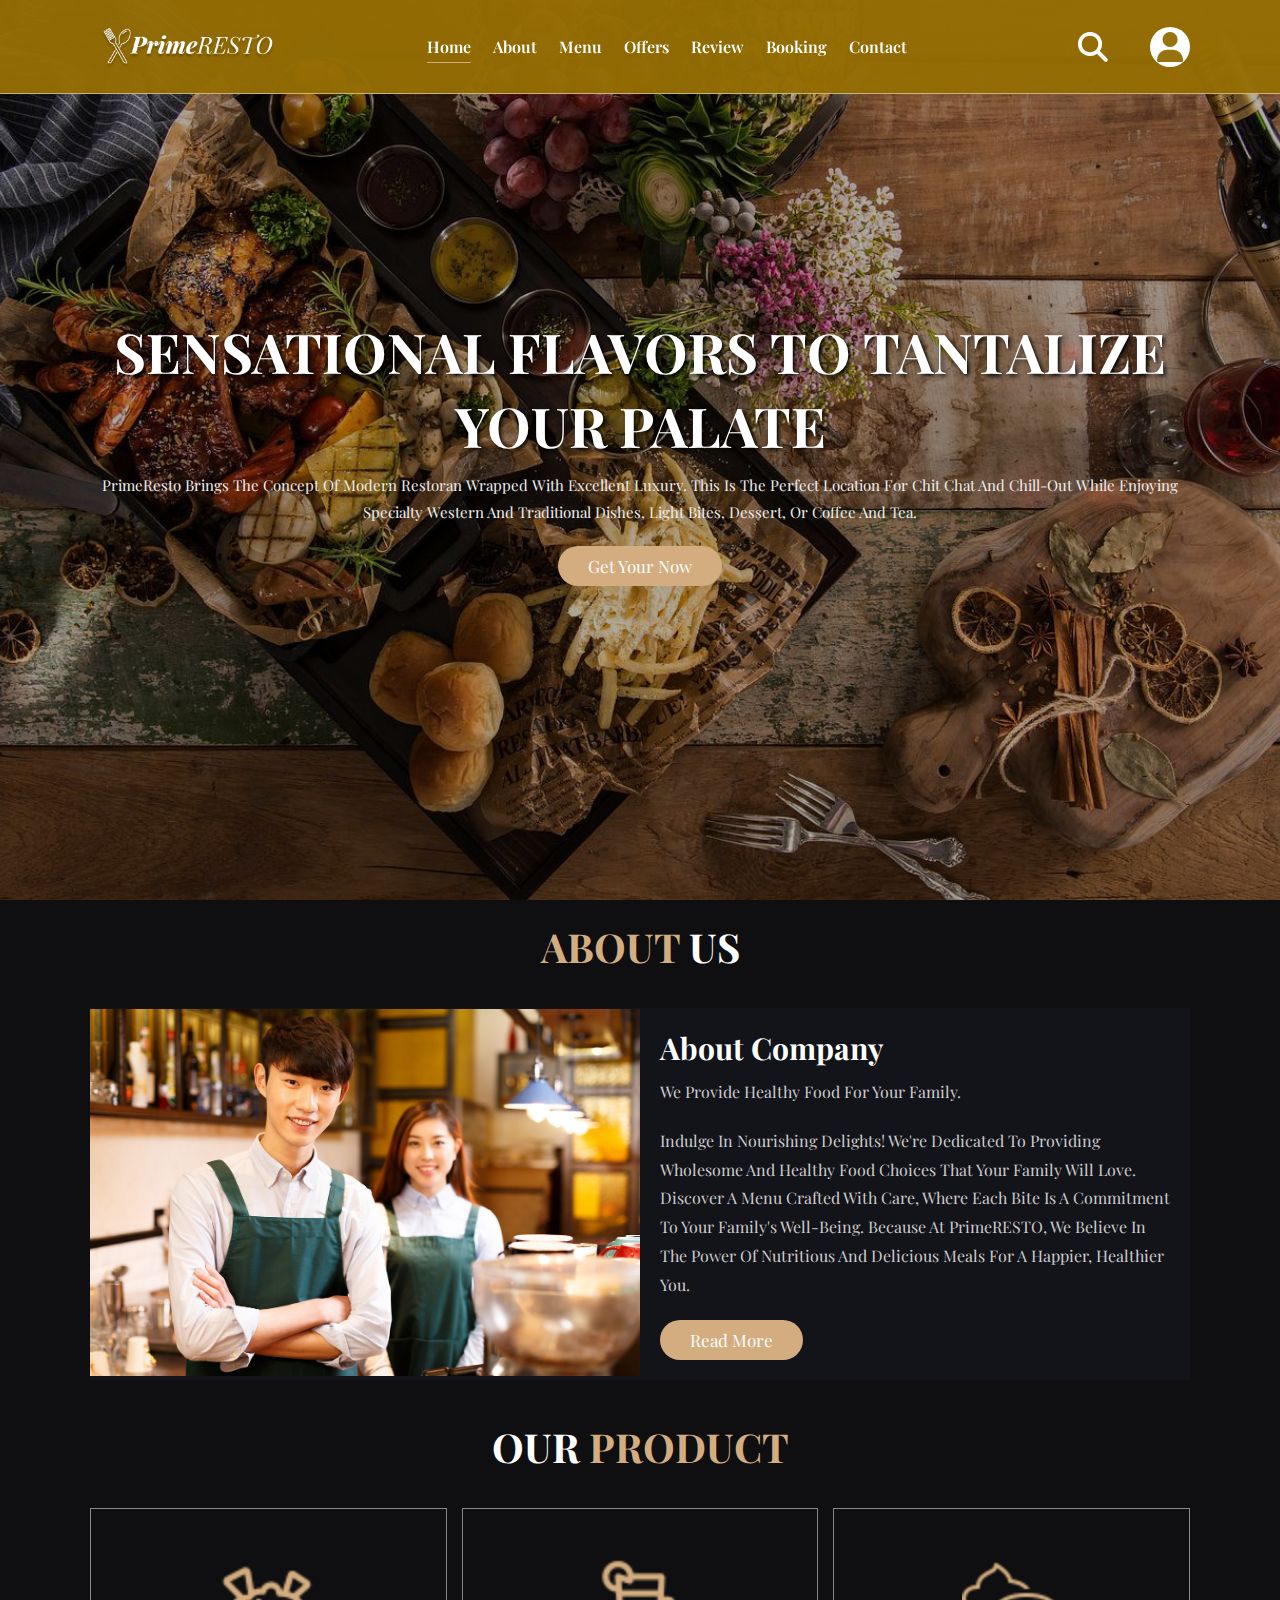
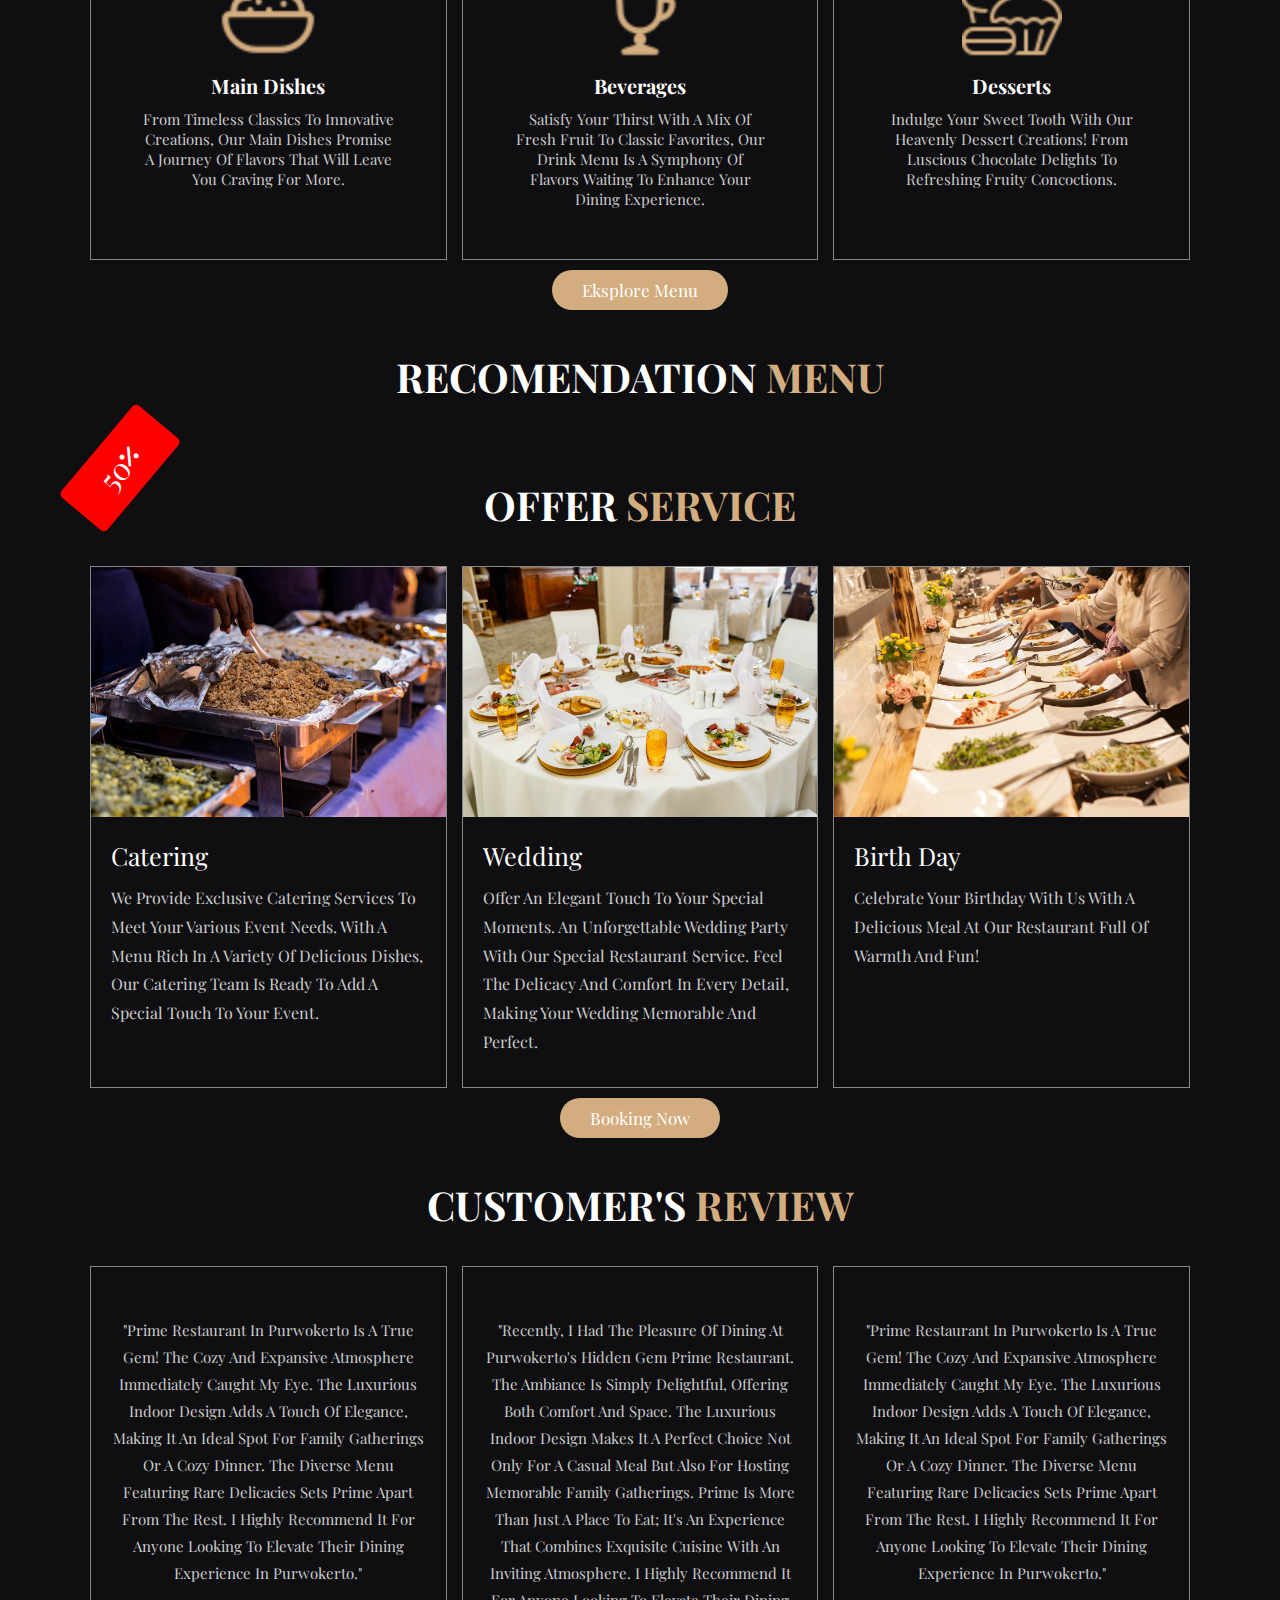
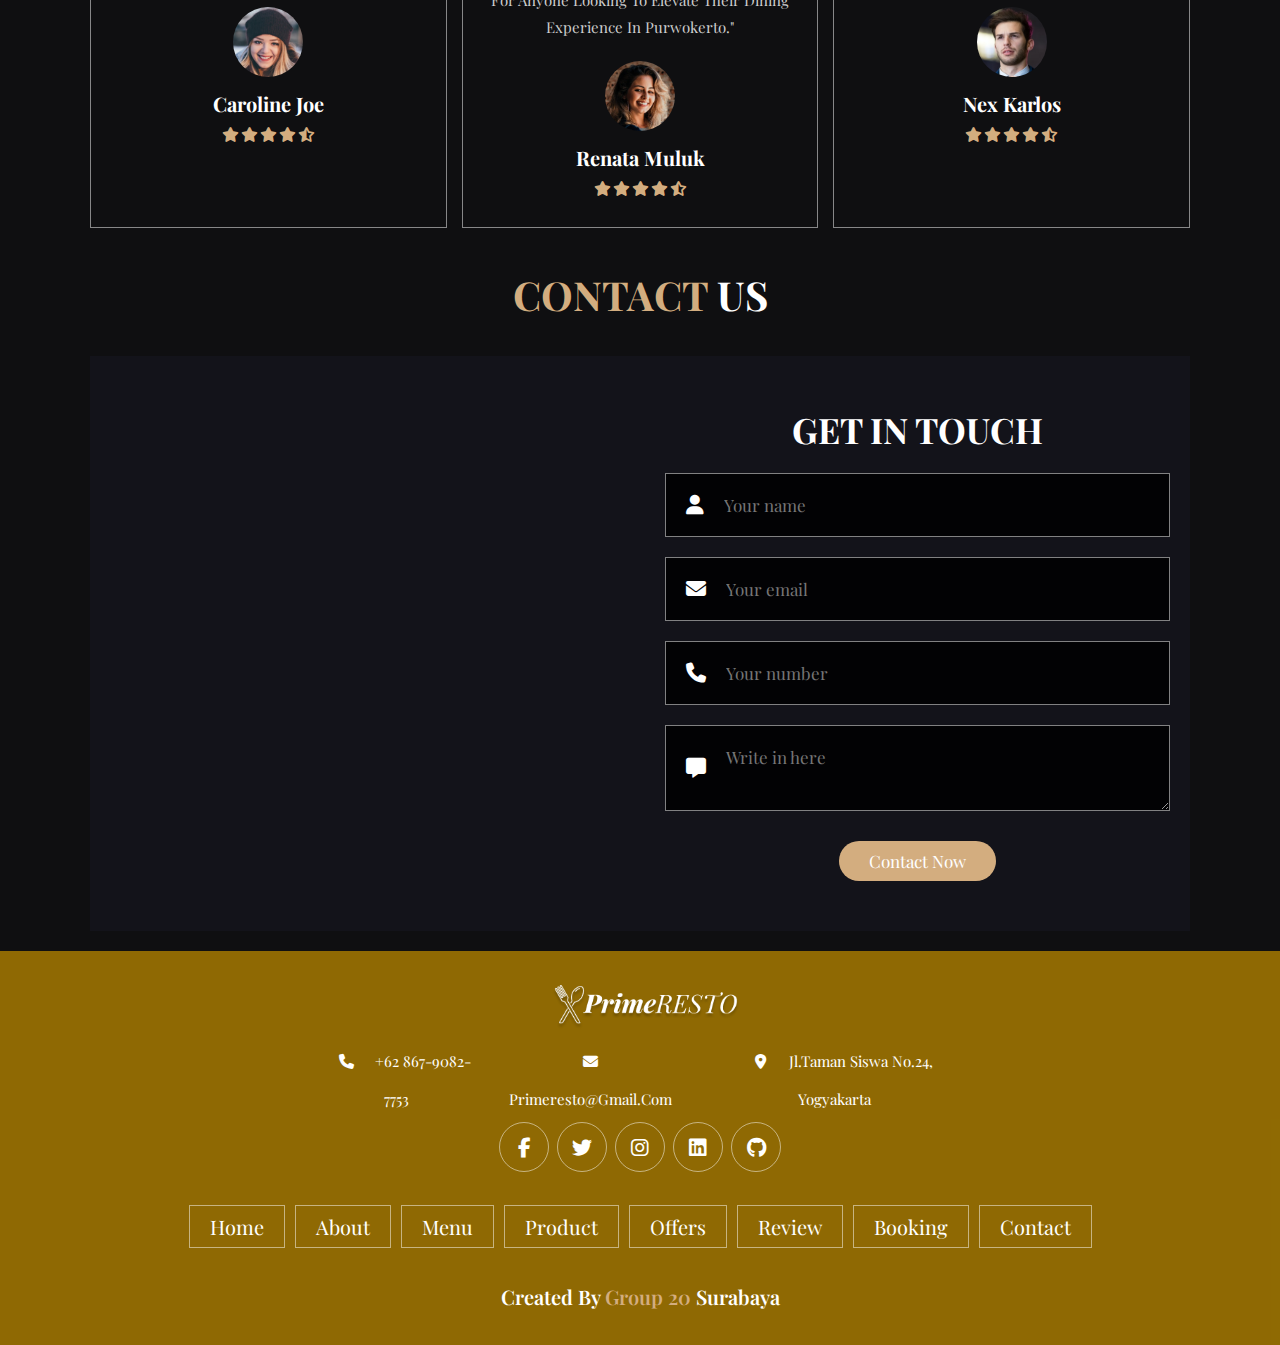
<file: index.html>
<!DOCTYPE html>
<html lang="en">
  <head>
    <meta charset="UTF-8" />
    <meta name="viewport" content="width=device-width, initial-scale=1.0" />
    <title>Capstone Project | group20</title>
    <!-- font awesome cdn link -->
    <link rel="stylesheet" href="https://cdnjs.cloudflare.com/ajax/libs/font-awesome/6.4.2/css/all.min.css" />
    <!-- Style CSS -->
    <link rel="stylesheet" href="CSS/index.css" />
  </head>
  <body>
    <!-- Header start -->
    <header class="header">
      <a href="#" class="logo">
        <img src="assets/group-logo.png" alt="logoBrand" />
      </a>

      <nav class="navbar" id="navbar">
        <div class="login-content">
          <a href="#login" class="fas fa-user" id="login"></a>
          <div class="userid">user01</div>
        </div>

        <a href="#home" class="nav-link active">Home</a>
        <a href="about.html" class="nav-link">About</a>
        <a href="menu.html" class="nav-link">Menu</a>
        <a href="#offers" class="nav-link">Offers</a>
        <a href="#review" class="nav-link">Review</a>
        <a href="menu.html#booking" class="nav-link">Booking</a>
        <a href="#contact" class="nav-link">Contact</a>
      </nav>

      <div class="icons">
        <div class="fas fa-search" id="search-btn"></div>
        <div class="fas fa-user" id="user-btn"></div>
        <div class="fas fa-bars" id="menu-btn"></div>
      </div>

      <div class="search-form">
        <input type="search" id="search-box" placeholder="search here..." />
        <label for="search-box" class="fas fa-search"></label>
      </div>
    </header>
    <!-- header end -->

    <!-- home start -->
    <section class="home" id="home">
      <div class="overlay"></div>
      <div class="content">
        <h3>Sensational Flavors to Tantalize Your Palate</h3>
        <p>
          PrimeResto brings the concept of modern restoran wrapped with excellent luxury. This is the perfect location for chit chat and chill-out while enjoying specialty Western and traditional dishes, light bites, dessert, or coffee and
          tea.
        </p>
        <a href="menu.html#booking" class="btn">get your now</a>
      </div>
    </section>
    <!-- home end -->

    <!-- About start -->
    <section class="about" id="about">
      <h1 class="heading"><span>about</span> us</h1>
      <div class="row">
        <div class="image">
          <img src="assets/profile-company.jpg" alt="gambarAbout" />
        </div>

        <div class="content">
          <h3>About Company</h3>
          <p>We provide healthy food for your family.</p>
          <p>
            Indulge in Nourishing Delights! We're dedicated to providing wholesome and healthy food choices that your family will love. Discover a menu crafted with care, where each bite is a commitment to your family's well-being. Because
            at PrimeRESTO, we believe in the power of nutritious and delicious meals for a happier, healthier you.
          </p>
          <a href="about.html" class="btn">read more</a>
        </div>
      </div>
    </section>
    <!-- about end -->

    <!-- Product start -->
    <section class="menu" id="menu">
      <h1 class="heading">our <span>product</span></h1>

      <div class="box-container">
        <div class="box">
          <img src="assets/icons-maindishes.png" alt="gambarDishes" />
          <h3>Main Dishes</h3>
          <p>From timeless classics to innovative creations, our main dishes promise a journey of flavors that will leave you craving for more.</p>
        </div>

        <div class="box">
          <img src="assets/icons-drinks.png" alt="gambarDishes" />
          <h3>Beverages</h3>
          <p>Satisfy your thirst with a mix of fresh fruit to classic favorites, our drink menu is a symphony of flavors waiting to enhance your dining experience.</p>
        </div>

        <div class="box">
          <img src="assets/icons-dessert2.png" alt="gambarDishes" />
          <h3>Desserts</h3>
          <p>Indulge your sweet tooth with our heavenly dessert creations! From luscious chocolate delights to refreshing fruity concoctions.</p>
        </div>
      </div>
      <div class="eksplore-menus">
        <a href="menu.html" class="btn">Eksplore menu</a>
      </div>
    </section>
    <!-- product end -->

    <!-- menu start -->
    <section class="product" id="product">
      <h1 class="heading">recomendation <span>menu</span></h1>
      <div class="discount-container"><span>50</span><i class="fa-solid fa-percent fa-xl"></i></div>
      <div class="box-container" id="menu-container"></div>
    </section>
    <!-- menu end -->

    <!-- Offer start -->
    <section class="offers" id="offers">
      <h1 class="heading">offer <span>service</span></h1>

      <div class="box-container">
        <div class="box">
          <div class="image">
            <img src="assets/catering.jpg" alt="gambarCatering" />
          </div>
          <div class="content">
            <a href="#" class="title">Catering</a>
            <p>We provide exclusive catering services to meet your various event needs. With a menu rich in a variety of delicious dishes, our catering team is ready to add a special touch to your event.</p>
          </div>
        </div>

        <div class="box">
          <div class="image">
            <img src="assets/wedding.jpg" alt="gambarWedding" />
          </div>
          <div class="content">
            <a href="#" class="title">Wedding</a>
            <p>Offer an elegant touch to your special moments. An unforgettable wedding party with our special restaurant service. Feel the delicacy and comfort in every detail, making your wedding memorable and perfect.</p>
          </div>
        </div>

        <div class="box">
          <div class="image">
            <img src="assets/event.jpg" alt="gambarEvent" />
          </div>
          <div class="content">
            <a href="#" class="title">Birth Day</a>
            <p>Celebrate your birthday with us with a delicious meal at our restaurant full of warmth and fun!</p>
          </div>
        </div>
      </div>
      <div class="goto-contactus">
        <a href="menu.html#booking" class="btn">Booking now</a>
      </div>
    </section>
    <!-- offer end -->

    <!-- Review start -->
    <section class="review" id="review">
      <h1 class="heading">customer's <span>review</span></h1>

      <div class="box-container">
        <div class="box">
          <p>
            "Prime Restaurant in Purwokerto is a true gem! The cozy and expansive atmosphere immediately caught my eye. The luxurious indoor design adds a touch of elegance, making it an ideal spot for family gatherings or a cozy dinner.
            The diverse menu featuring rare delicacies sets Prime apart from the rest. I highly recommend it for anyone looking to elevate their dining experience in Purwokerto."
          </p>
          <img src="assets/review_1.png" class="user" alt="gambarUser1" />
          <h3>Caroline Joe</h3>
          <div class="stars">
            <i class="fas fa-star"></i>
            <i class="fas fa-star"></i>
            <i class="fas fa-star"></i>
            <i class="fas fa-star"></i>
            <i class="fas fa-star-half-alt"></i>
          </div>
        </div>

        <div class="box">
          <p>
            "Recently, I had the pleasure of dining at Purwokerto's hidden gem Prime Restaurant. The ambiance is simply delightful, offering both comfort and space. The luxurious indoor design makes it a perfect choice not only for a casual
            meal but also for hosting memorable family gatherings. Prime is more than just a place to eat; it's an experience that combines exquisite cuisine with an inviting atmosphere. I highly recommend it for anyone looking to elevate
            their dining experience in Purwokerto."
          </p>
          <img src="assets/review_3.png" class="user" alt="gambarUser1" />
          <h3>Renata Muluk</h3>
          <div class="stars">
            <i class="fas fa-star"></i>
            <i class="fas fa-star"></i>
            <i class="fas fa-star"></i>
            <i class="fas fa-star"></i>
            <i class="fas fa-star-half-alt"></i>
          </div>
        </div>

        <div class="box">
          <p>
            "Prime Restaurant in Purwokerto is a true gem! The cozy and expansive atmosphere immediately caught my eye. The luxurious indoor design adds a touch of elegance, making it an ideal spot for family gatherings or a cozy dinner.
            The diverse menu featuring rare delicacies sets Prime apart from the rest. I highly recommend it for anyone looking to elevate their dining experience in Purwokerto."
          </p>
          <img src="assets/review_4.png" class="user" alt="gambarUser1" />
          <h3>Nex Karlos</h3>
          <div class="stars">
            <i class="fas fa-star"></i>
            <i class="fas fa-star"></i>
            <i class="fas fa-star"></i>
            <i class="fas fa-star"></i>
            <i class="fas fa-star-half-alt"></i>
          </div>
        </div>
      </div>
    </section>
    <!-- review end -->

    <!-- Contact start -->
    <section class="contact" id="contact">
      <h1 class="heading"><span>contact</span> us</h1>

      <div class="row">
        <iframe
          class="map"
          src="https://www.google.com/maps/embed?pb=!1m18!1m12!1m3!1d63245.97055414075!2d110.37484495!3d-7.803250449999999!2m3!1f0!2f0!3f0!3m2!1i1024!2i768!4f13.1!3m3!1m2!1s0x2e7a5787bd5b6bc5%3A0x21723fd4d3684f71!2sYogyakarta%2C%20Kota%20Yogyakarta%2C%20Daerah%20Istimewa%20Yogyakarta!5e0!3m2!1sid!2sid!4v1700388968698!5m2!1sid!2sid"
          allowfullscreen=""
          loading="lazy"
          referrerpolicy="no-referrer-when-downgrade"
        ></iframe>

        <form id="form-feedback">
          <h3>get in touch</h3>
          <div class="inputBox">
            <span class="fas fa-user"></span>
            <input type="text" placeholder="Your name" id="contact-users" required />
          </div>
          <div class="inputBox">
            <span class="fas fa-envelope"></span>
            <input type="email" placeholder="Your email" id="contact-email" required />
          </div>
          <div class="inputBox">
            <span class="fas fa-phone"></span>
            <input type="text" placeholder="Your number" id="contact-phone" required />
          </div>
          <div class="inputBox">
            <span class="fas fa-message"></span>
            <textarea name="message" id="contact-message" placeholder="Write in here"></textarea>
          </div>
          <button class="btn" onclick="createCustomers()">Contact Now</button>
        </form>
      </div>
    </section>
    <!-- contact end -->

    <!-- footer start -->
    <section class="footer">
      <a href="#" class="logo">
        <img src="assets/group-logo.png" alt="logoBrand" />
      </a>

      <div class="conten-addres">
        <div class="contact-address">
          <a href="#" class="fas fa-phone"></a>
          <span>+62 867-9082-7753</span>
        </div>
        <div class="contact-address">
          <a href="#" class="fas fa-envelope"></a>
          <span>primeresto@gmail.com</span>
        </div>
        <div class="contact-address">
          <a href="#" class="fas fa-location-dot"></a>
          <span>Jl.Taman Siswa No.24, Yogyakarta</span>
        </div>
      </div>

      <div class="share">
        <a href="#" class="fab fa-facebook-f"></a>
        <a href="#" class="fab fa-twitter"></a>
        <a href="#" class="fab fa-instagram"></a>
        <a href="#" class="fab fa-linkedin"></a>
        <a href="#" class="fab fa-github"></a>
      </div>

      <div class="links">
        <a href="#home">Home</a>
        <a href="about.html">About</a>
        <a href="menu.html">Menu</a>
        <a href="#product">Product</a>
        <a href="#offers">Offers</a>
        <a href="#review">Review</a>
        <a href="menu.html#booking">Booking</a>
        <a href="#contact">Contact</a>
      </div>

      <div class="credit">created by <span>Group 20</span> Surabaya</div>
    </section>
    <!-- footer end -->

    <!-- JavaScript link -->
    <script src="JS/script.js"></script>
  </body>
</html>
</file>
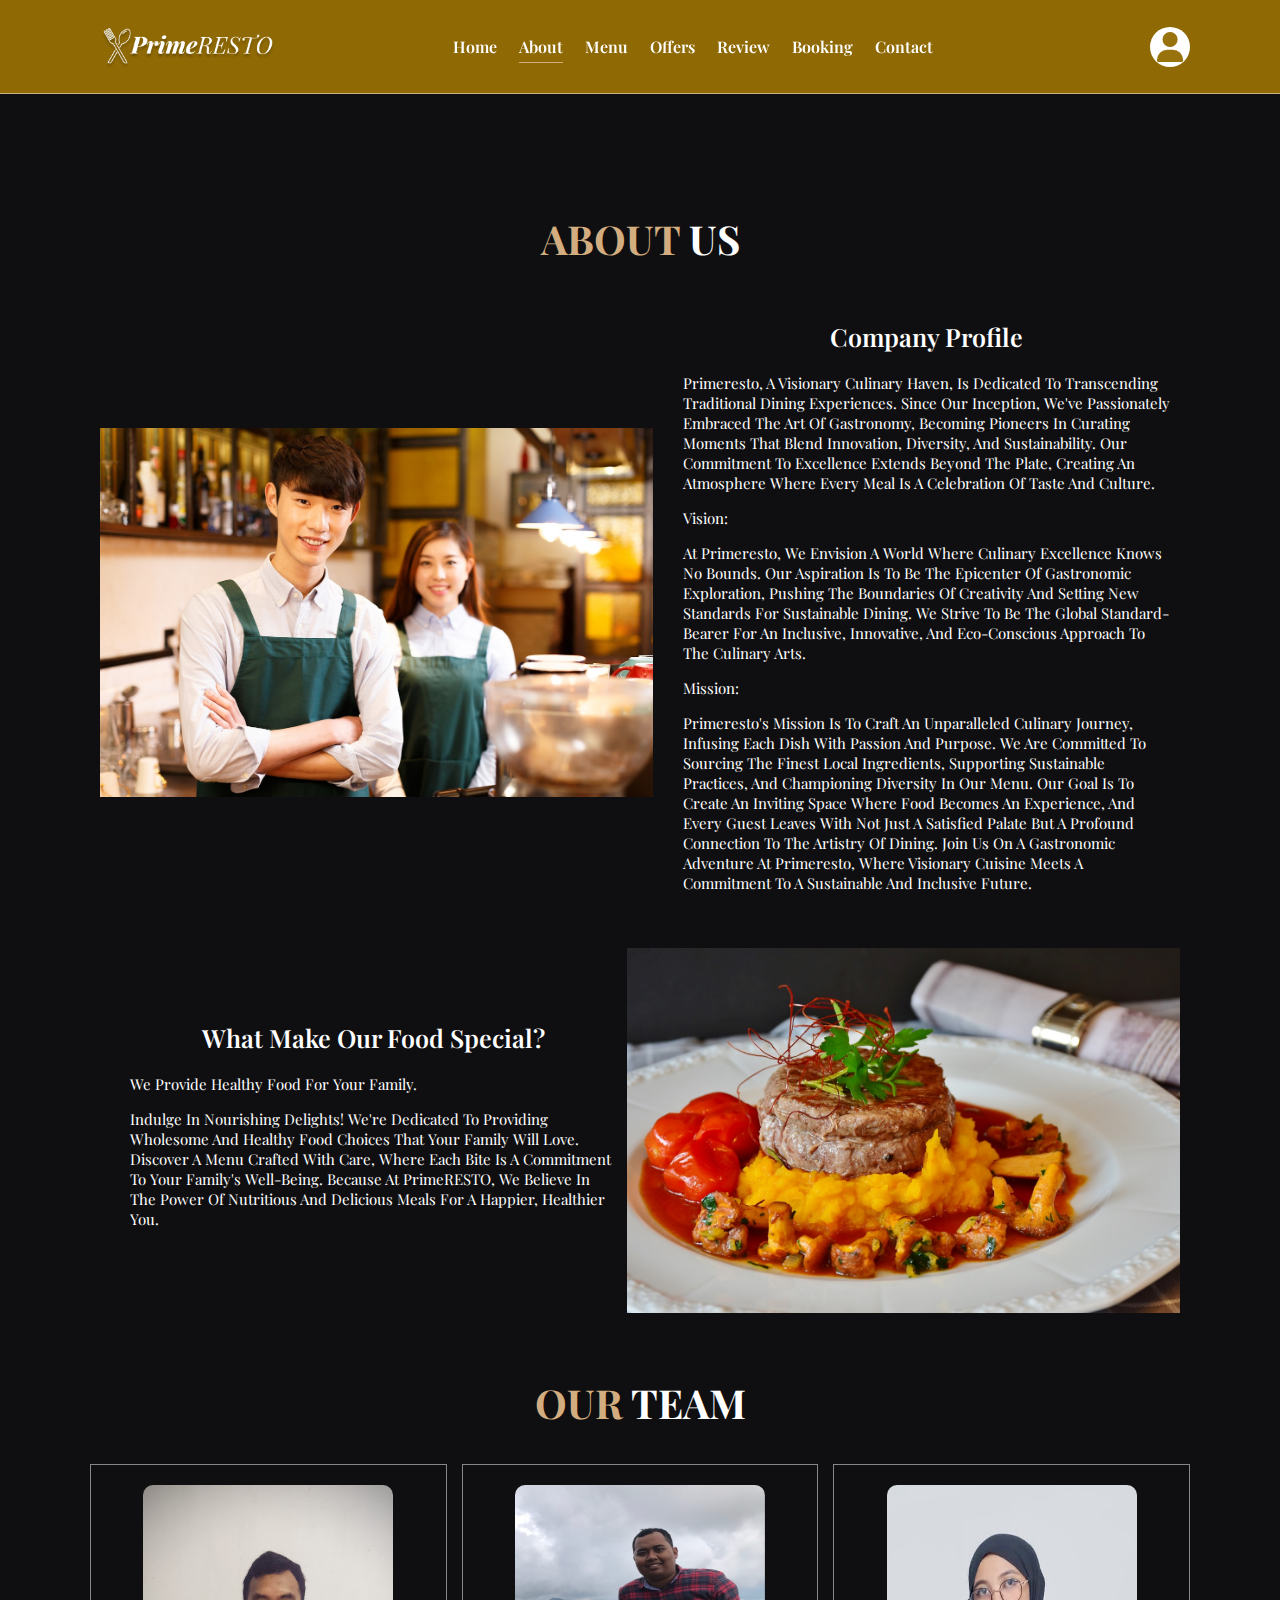
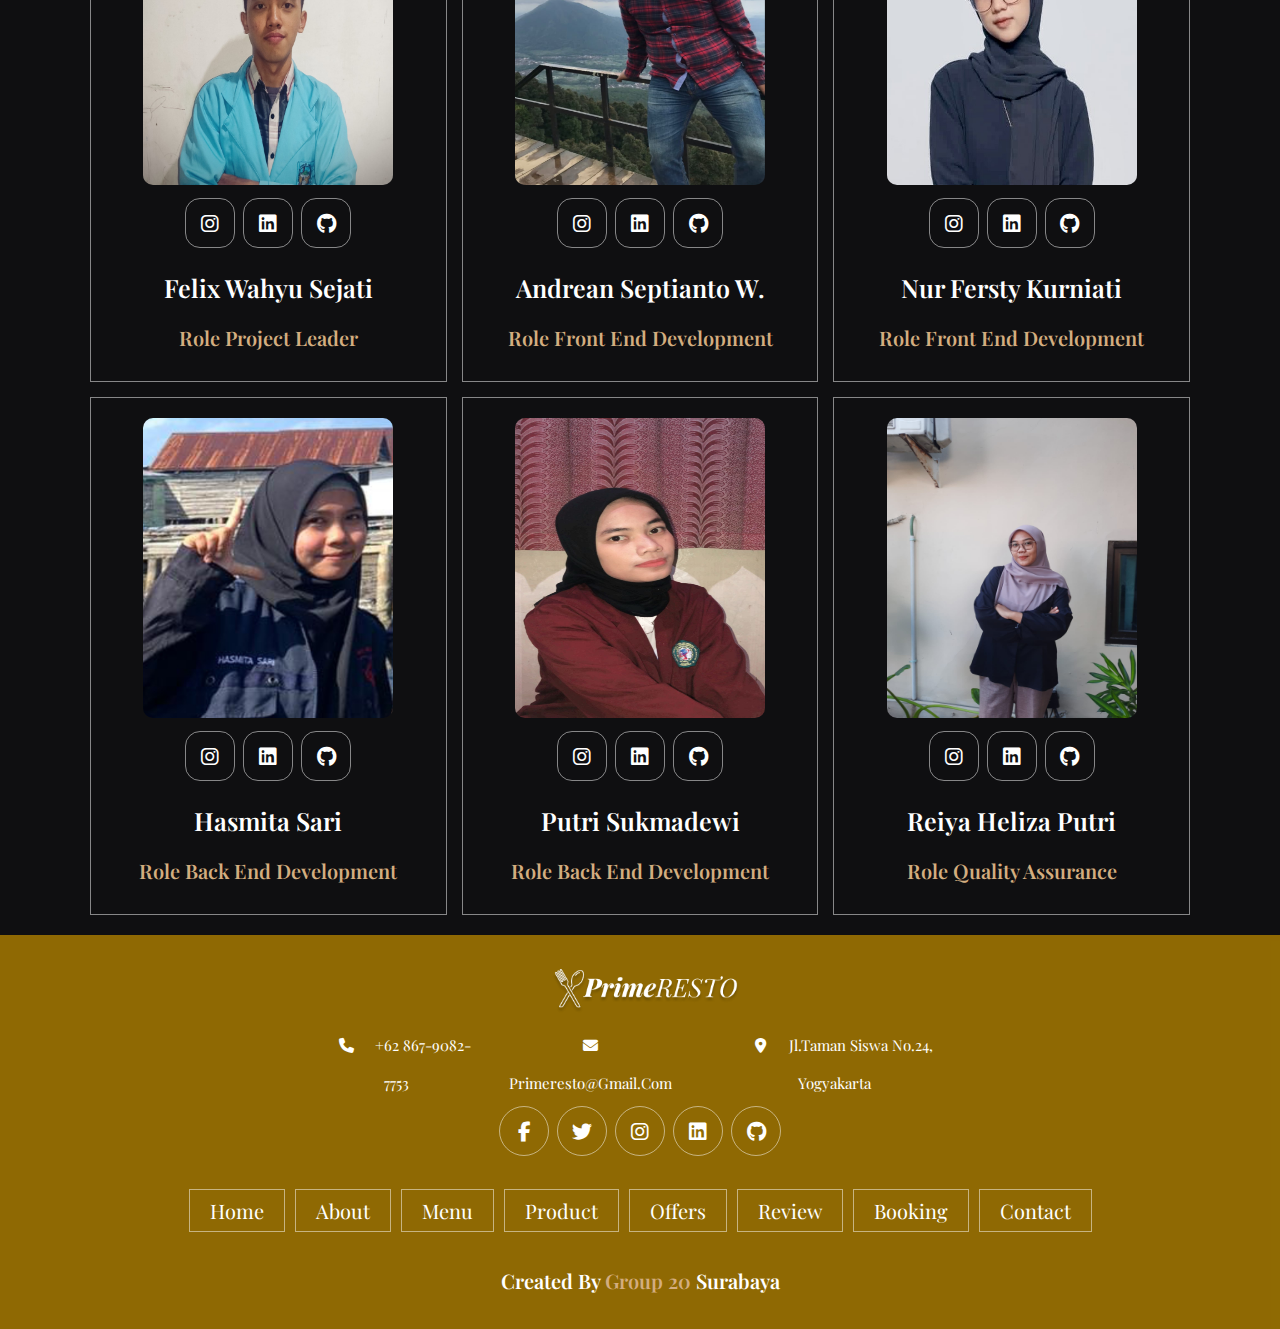
<file: about.html>
<!DOCTYPE html>
<html lang="en">
  <head>
    <meta charset="UTF-8" />
    <meta name="viewport" content="width=device-width, initial-scale=1.0" />
    <title>Capstone Project | group20</title>
    <!-- font awesome cdn link -->
    <link rel="stylesheet" href="https://cdnjs.cloudflare.com/ajax/libs/font-awesome/6.4.2/css/all.min.css" />
    <!-- Style CSS -->
    <link rel="stylesheet" href="CSS/about.css" />
  </head>
  <body>
    <!-- Header start -->
    <header class="header">
      <a href="#" class="logo">
        <img src="assets/group-logo.png" alt="logoBrand" />
      </a>

      <nav class="navbar" id="navbar">
        <div class="login-content">
          <a href="#login" class="fas fa-user" id="login"></a>
          <div class="userid">user01</div>
        </div>

        <a href="index.html" class="nav-link">Home</a>
        <a href="#about" class="nav-link active">About</a>
        <a href="menu.html" class="nav-link">Menu</a>
        <a href="index.html#offers" class="nav-link">Offers</a>
        <a href="index.html#review" class="nav-link">Review</a>
        <a href="menu.html#booking" class="nav-link">Booking</a>
        <a href="index.html#contact" class="nav-link">Contact</a>
      </nav>

      <div class="icons">
        <div class="fas fa-user" id="user-btn"></div>
        <div class="fas fa-bars" id="menu-btn"></div>
      </div>
    </header>
    <!-- header end -->

    <!-- About Us start -->
    <section class="company-container">
      <h1 class="heading"><span>about</span> us</h1>
      <div class="content-company">
        <div class="image-container">
          <img src="assets/profile-company.jpg" alt="profileCompany" />
        </div>

        <div class="company-profile">
          <h3>Company Profile</h3>
          <p>
            Primeresto, a visionary culinary haven, is dedicated to transcending traditional dining experiences. Since our inception, we've passionately embraced the art of gastronomy, becoming pioneers in curating moments that blend
            innovation, diversity, and sustainability. Our commitment to excellence extends beyond the plate, creating an atmosphere where every meal is a celebration of taste and culture.
          </p>
          <p>Vision:</p>
          <p>
            At Primeresto, we envision a world where culinary excellence knows no bounds. Our aspiration is to be the epicenter of gastronomic exploration, pushing the boundaries of creativity and setting new standards for sustainable
            dining. We strive to be the global standard-bearer for an inclusive, innovative, and eco-conscious approach to the culinary arts.
          </p>
          <p>Mission:</p>
          <p>
            Primeresto's mission is to craft an unparalleled culinary journey, infusing each dish with passion and purpose. We are committed to sourcing the finest local ingredients, supporting sustainable practices, and championing
            diversity in our menu. Our goal is to create an inviting space where food becomes an experience, and every guest leaves with not just a satisfied palate but a profound connection to the artistry of dining. Join us on a
            gastronomic adventure at Primeresto, where visionary cuisine meets a commitment to a sustainable and inclusive future.
          </p>
        </div>
      </div>

      <div class="content-company">
        <div class="company-profile">
          <h3>what make our food special?</h3>
          <p>We provide healthy food for your family.</p>
          <p>
            Indulge in Nourishing Delights! We're dedicated to providing wholesome and healthy food choices that your family will love. Discover a menu crafted with care, where each bite is a commitment to your family's well-being. Because
            at PrimeRESTO, we believe in the power of nutritious and delicious meals for a happier, healthier you.
          </p>
        </div>

        <div class="image-container">
          <img src="assets/about.jpg" alt="profileCompany" />
        </div>
      </div>
    </section>
    <!-- about us end -->

    <!-- Team profile start -->
    <section class="team-container">
      <h1 class="heading"><span>our</span> team</h1>
      <div class="team-profile">
        <div class="content-team">
          <div class="team-image">
            <img src="img/felix.jpg" alt="teamImage" />
          </div>

          <div class="team-share">
            <a href="#" class="fab fa-instagram"></a>
            <a href="#" class="fab fa-linkedin"></a>
            <a href="#" class="fab fa-github"></a>
          </div>
          <div class="role-team">Felix Wahyu Sejati</div>
          <div class="role">Role Project Leader</div>
        </div>

        <div class="content-team">
          <div class="team-image">
            <img src="img/andrean.jpg" alt="teamImage" />
          </div>

          <div class="team-share">
            <a href="#" class="fab fa-instagram"></a>
            <a href="#" class="fab fa-linkedin"></a>
            <a href="#" class="fab fa-github"></a>
          </div>

          <div class="role-team">Andrean Septianto W.</div>
          <div class="role">Role Front end Development</div>
        </div>

        <div class="content-team">
          <div class="team-image">
            <img src="img/Nia.jpg" alt="teamImage" />
          </div>

          <div class="team-share">
            <a href="#" class="fab fa-instagram"></a>
            <a href="#" class="fab fa-linkedin"></a>
            <a href="#" class="fab fa-github"></a>
          </div>
          <div class="role-team">Nur Fersty Kurniati</div>
          <div class="role">Role Front end Development</div>
        </div>

        <div class="content-team">
          <div class="team-image">
            <img src="img/hasmita.jpg" alt="teamImage" />
          </div>

          <div class="team-share">
            <a href="#" class="fab fa-instagram"></a>
            <a href="#" class="fab fa-linkedin"></a>
            <a href="#" class="fab fa-github"></a>
          </div>

          <div class="role-team">Hasmita Sari</div>
          <div class="role">Role Back end Development</div>
        </div>

        <div class="content-team">
          <div class="team-image">
            <img src="img/putri.jpg" alt="teamImage" />
          </div>

          <div class="team-share">
            <a href="#" class="fab fa-instagram"></a>
            <a href="#" class="fab fa-linkedin"></a>
            <a href="#" class="fab fa-github"></a>
          </div>

          <div class="role-team">Putri Sukmadewi</div>
          <div class="role">Role Back end Development</div>
        </div>

        <div class="content-team">
          <div class="team-image">
            <img src="img/Reiya.jpg" alt="teamImage" />
          </div>

          <div class="team-share">
            <a href="#" class="fab fa-instagram"></a>
            <a href="#" class="fab fa-linkedin"></a>
            <a href="#" class="fab fa-github"></a>
          </div>

          <div class="role-team">Reiya Heliza Putri</div>
          <div class="role">Role Quality Assurance</div>
        </div>
      </div>
    </section>
    <!-- team profile end -->

    <!-- footer start -->
    <section class="footer">
      <a href="#" class="logo">
        <img src="assets/group-logo.png" alt="logoBrand" />
      </a>

      <div class="conten-addres">
        <div class="contact-address">
          <a href="#" class="fas fa-phone"></a>
          <span>+62 867-9082-7753</span>
        </div>
        <div class="contact-address">
          <a href="#" class="fas fa-envelope"></a>
          <span>primeresto@gmail.com</span>
        </div>
        <div class="contact-address">
          <a href="#" class="fas fa-location-dot"></a>
          <span>Jl.Taman Siswa No.24, Yogyakarta</span>
        </div>
      </div>

      <div class="share">
        <a href="#" class="fab fa-facebook-f"></a>
        <a href="#" class="fab fa-twitter"></a>
        <a href="#" class="fab fa-instagram"></a>
        <a href="#" class="fab fa-linkedin"></a>
        <a href="#" class="fab fa-github"></a>
      </div>

      <div class="links">
        <a href="index.html">Home</a>
        <a href="#about">About</a>
        <a href="menu.html">Menu</a>
        <a href="menu.html#product">Product</a>
        <a href="index.html#offers">Offers</a>
        <a href="index.html#review">Review</a>
        <a href="menu.html#booking">Booking</a>
        <a href="index.html#contact">Contact</a>
      </div>

      <div class="credit">created by <span>Group 20</span> Surabaya</div>
    </section>
    <!-- footer end -->

    <!-- link JavaScript -->
    <script src="JS/about.js"></script>
  </body>
</html>
</file>
<file: CSS/index.css>
@import url("https://fonts.googleapis.com/css2?family=Nunito:wght@200;300;400;500;700&display=swap");
@import url("https://fonts.googleapis.com/css2?family=Nunito:wght@200;300;400;500;700&family=Playfair+Display:wght@400;500;600&display=swap");

:root {
  --main-color: #d3ad7f;
  --black: #13131a;
  --bg: #010103f1;
  --border: 0.1rem solid rgba(255, 255, 255, 0.5);
  --bg-color: #946d03f6;
}

* {
  font-family: "Playfair Display", serif;
  margin: 0;
  padding: 0;
  box-sizing: border-box;
  outline: none;
  border: none;
  text-decoration: none;
  text-transform: capitalize;
  transition: 0.2s linear;
}

html {
  font-size: 62.5%;
  overflow-x: hidden;
  scroll-padding-top: 9rem;
  scroll-behavior: smooth;
}

html::-webkit-scrollbar {
  width: 0.8rem;
}

html::-webkit-scrollbar-track {
  background: transparent;
}

html::-webkit-scrollbar-thumb {
  background: #fff;
  border-radius: 5rem;
}

body {
  background: var(--bg);
}

section {
  padding: 2rem 7%;
}

.heading {
  text-align: center;
  color: #fff;
  text-transform: uppercase;
  padding-bottom: 3.5rem;
  font-size: 4rem;
}

.heading span {
  color: var(--main-color);
  text-transform: uppercase;
}

.btn {
  margin-top: 1rem;
  display: inline-block;
  padding: 0.9rem 3rem;
  font-size: 1.7rem;
  color: #fff;
  background: var(--main-color);
  cursor: pointer;
  border-radius: 2rem;
}

.btn:hover {
  letter-spacing: 0.2rem;
  background-color: #946d03f6;
}

.header {
  background: var(--bg-color);
  display: flex;
  align-items: center;
  justify-content: space-between;
  padding: 1.5rem 7%;
  border-bottom: var(--border);
  position: fixed;
  top: 0;
  left: 0;
  right: 0;
  z-index: 1000;
}

.header .logo img {
  height: 6rem;
}

.header .navbar a {
  margin: 0 1rem;
  font-size: 1.6rem;
  color: #fff;
  font-weight: 600;
}

.header .navbar .login-content {
  display: none;
}

.active,
.header .navbar a:hover {
  color: var(--main-color);
  border-bottom: 0.1rem solid var(--main-color);
  padding-bottom: 0.5rem;
}

.header .icons div {
  color: #fff;
  cursor: pointer;
  font-size: 3rem;
  margin-left: 2rem;
}

.header .icons div:hover {
  color: var(--main-color);
  transform: scale(1.2);
}

.header .icons #user-btn {
  width: 4rem;
  height: 4rem;
  background: #fff;
  text-align: center;
  line-height: 4rem;
  color: var(--bg-color);
  border: none;
  border-radius: 50%;
  margin-left: 4rem;
}

#menu-btn {
  display: none;
}

.header .search-form {
  position: absolute;
  top: 115%;
  right: 7%;
  background: #fff;
  width: 50rem;
  height: 5rem;
  display: flex;
  align-items: center;
  transform: scaleY(0);
  transform-origin: top;
}

.header .search-form.active {
  transform: scaleY(1);
}

.header .search-form input {
  height: 100%;
  width: 100%;
  font-size: 1.6rem;
  color: var(--black);
  padding: 1rem;
  text-transform: none;
}

.header .search-form label {
  cursor: pointer;
  font-size: 2.2rem;
  margin-right: 1.5rem;
  color: var(--black);
}

.header .search-form label:hover {
  color: var(--main-color);
}

.header .cart-items-container {
  position: absolute;
  top: 100%;
  right: -100%;
  height: calc(100vh - 9.5rem);
  width: 35rem;
  background: #fff;
  padding: 0 1.5rem;
  overflow: scroll;
}

.header .cart-items-container.active {
  right: 0;
}

.header .cart-items-container .cart-item {
  position: relative;
  margin: 2rem 0;
  display: flex;
  align-items: center;
  gap: 1.5rem;
}

.header .cart-items-container .cart-item .fa-times {
  position: absolute;
  top: 1rem;
  right: 1rem;
  font-size: 2rem;
  cursor: pointer;
  color: var(--black);
}

.header .cart-items-container .cart-item .fa-times:hover {
  color: var(--main-color);
}

.header .cart-items-container .cart-item img {
  height: 9rem;
  width: 11rem;
}

.header .cart-items-container .cart-item .content h3 {
  font-size: 1.8rem;
  color: var(--black);
  padding-bottom: 0.5rem;
}

.header .cart-items-container .cart-item .content .price {
  font-size: 1.5rem;
  color: var(--main-color);
}

.header .cart-items-container .cart-item .content span {
  font-size: 1.5rem;
  font-weight: 600;
  padding: 0.2rem;
  margin-right: 0.2rem;
  color: #000000;
}

.header .cart-items-container .cart-item .content input {
  border: 1px solid #13131a;
  border-radius: 0.5rem;
  padding: 0.1rem;
  margin-top: 0.5rem;
  width: 6rem;
  margin-bottom: 1rem;
}

.header .cart-items-container .btn {
  width: 100%;
  text-align: center;
}

.header .cart-items-container .cart-item .content .btn-add {
  background: var(--main-color);
  color: #fff;
  font-weight: 600;
  font-size: 1.6rem;
  padding: 0.5rem 1rem;
  border-radius: 0.5rem;
}

.header .cart-items-container .cart-item .content .btn-add:hover {
  background: var(--bg-color);
  transition: 0.3s;
  letter-spacing: 0.2rem;
}

.header .cart-items-container .struk-container {
  background: #ccc;
  padding: 2rem;
  display: none;
}

.header .cart-items-container .struk-container .sub-order {
  display: flex;
  justify-content: space-between;
  padding: 1rem;
}

.header .cart-items-container .struk-container h3 {
  font-size: 2rem;
  font-weight: 600;
  color: #000000;
}

.header .cart-items-container .struk-container .sub-order p {
  font-size: 1.5rem;
  color: #000000;
}

.header .cart-items-container .struk-container .order-subTotal {
  padding: 1rem;
  border-top: 2px solid #13131a;
  color: #000000;
}

.header .cart-items-container .struk-container .order-subTotal span {
  font-size: 1.5rem;
}

.header .cart-items-container .struk-container .checklist-container {
  background: transparent;
  width: 100%;
  display: none;
  margin: auto;
  text-align: center;
  padding: 1.5rem;
}

.header .cart-items-container .struk-container .checklist-container img {
  width: 50%;
  height: auto;
  margin-top: 1.5rem;
}

/* Home content */
.home {
  position: relative;
  min-height: 100vh;
  width: 100%;
  display: flex;
  align-items: center;
  justify-content: center;
  background: url(../assets/background.png) no-repeat;
  background-size: cover;
  background-position: center;
  text-align: center;
  animation: bgChange 20s linear infinite;
}

@keyframes bgChange {
  0% {
    background-image: url(../assets/background.png);
  }
  20% {
    background-image: url(../assets/background.png);
  }
  25% {
    background-image: url(../assets/background_2.jpg);
  }
  45% {
    background-image: url(../assets/background_2.jpg);
  }
  50% {
    background-image: url(../assets/background_3.jpg);
  }
  70% {
    background-image: url(../assets/background_3.jpg);
  }
  75% {
    background-image: url(../assets/background_4.jpg);
  }
  100% {
    background-image: url(../assets/background_4.jpg);
  }
}

.overlay {
  position: absolute;
  width: 100%;
  height: 100%;
  top: 0;
  left: 0;
  background-color: rgba(0, 0, 0, 0.3);
}

.home .content {
  max-width: 100%;
  position: relative;
}

.home .content h3 {
  font-size: 5.5rem;
  text-transform: uppercase;
  color: #fff;
  text-shadow: 2px 2px 4px #000000;
}

.home .content p {
  font-size: 1.5rem;
  font-weight: lighter;
  line-height: 1.8;
  padding: 1rem 0;
  color: #eee;
}

/* About us */
.about .row {
  display: flex;
  align-items: center;
  background: var(--black);
  flex-wrap: wrap;
}

.about .row .image {
  flex: 1 1 45rem;
}

.about .row .image img {
  width: 100%;
}

.about .row .content {
  flex: 1 1 45rem;
  padding: 2rem;
}

.about .row .content h3 {
  font-size: 3rem;
  color: #fff;
}

.about .row .content p {
  font-size: 1.6rem;
  color: #ccc;
  padding: 1rem 0;
  line-height: 1.8;
}

/* Menu */
.menu .box-container {
  display: grid;
  grid-template-columns: repeat(auto-fit, minmax(30rem, 1fr));
  gap: 1.5rem;
}

.menu .eksplore-menus {
  text-align: center;
}

.menu .box-container .box {
  padding: 5rem;
  text-align: center;
  border: var(--border);
}

.menu .box-container .box img {
  height: 10rem;
}

.menu .box-container .box h3 {
  color: #fff;
  font-size: 2rem;
  padding: 1rem 0;
}

.menu .box-container .box p {
  font-size: 1.5rem;
  color: #ccc;
}

.menu .box-container .box:hover {
  background: #fff;
}

.menu .box-container .box:hover > * {
  color: var(--black);
}

/* Product */
.product .discount-container {
  text-align: center;
  background: red;
  padding: 1rem;
  width: 12rem;
  height: 6rem;
  border-radius: 0.5rem;
  display: flex;
  justify-content: center;
  align-items: center;
  position: absolute;
  transform: rotate(-50deg);
  left: 6rem;
}

.product .discount-container span {
  color: #fff;
  font-size: 3rem;
}

.product .discount-container i {
  font-size: 2rem;
  color: #fff;
}

.product .box-container {
  display: flex;
  flex-flow: row wrap;
  justify-content: center;
}

.product .box-container .box {
  text-align: center;
  border: var(--border);
  padding: 2.5rem;
  margin: 1rem;
}

.product .box-container .box .icons a {
  height: 5rem;
  width: 5rem;
  line-height: 5rem;
  font-size: 2rem;
  border: var(--border);
  color: #fff;
  margin: 0.3rem;
}

.product .box-container .box .icons a:hover {
  background: var(--main-color);
}

.product .box-container .box .image {
  padding: 2.5rem 0;
}

.product .box-container .box .image img {
  height: 25rem;
  width: 30rem;
}

.product .box-container .box:hover .image img {
  transform: scale(1.1);
}

.product .box-container .box .content h3 {
  color: #fff;
  font-size: 2.5rem;
}

.product .box-container .box .content .stars {
  padding: 1.5rem;
}

.product .box-container .box .content .stars i {
  font-size: 1.7rem;
  color: var(--main-color);
}

.product .box-container .box .content .price {
  color: #fff;
  font-size: 2.5rem;
}

.product .box-container .box .content .price span {
  text-decoration: line-through;
  font-weight: lighter;
  font-size: 1.5rem;
}

/* Offers event */
.offers .goto-contactus {
  text-align: center;
}

.offers .box-container {
  display: grid;
  grid-template-columns: repeat(auto-fit, minmax(30rem, 1fr));
  gap: 1.5rem;
}

.offers .box-container .box {
  border: var(--border);
}

.offers .box-container .box .image {
  height: 25rem;
  overflow: hidden;
  width: 100%;
}

.offers .box-container .box .image img {
  height: 100%;
  object-fit: cover;
  width: 100%;
}

.offers .box-container .box:hover .image img {
  transform: scale(1.2);
}

.offers .box-container .box .content {
  padding: 2rem;
}

.offers .box-container .box .content .title {
  font-size: 2.5rem;
  line-height: 1.5;
  color: #fff;
  font-family: "Playfair Display", serif;
}

.offers .box-container .box .content .title:hover {
  color: var(--main-color);
}

.offers .box-container .box .content p {
  font-size: 1.6rem;
  line-height: 1.8;
  color: #ccc;
  padding: 1rem 0;
}

/* Customer review */
.review .box-container {
  display: grid;
  grid-template-columns: repeat(auto-fit, minmax(30rem, 1fr));
  gap: 1.5rem;
}

.review .box-container .box {
  border: var(--border);
  text-align: center;
  padding: 3rem 2rem;
}

.review .box-container .box:hover {
  transform: scale(1.04);
}

.review .box-container .box p {
  font-size: 1.5rem;
  line-height: 1.8;
  color: #ccc;
  padding: 2rem 0;
}

.review .box-container .box .user {
  height: 7rem;
  width: 7rem;
  border-radius: 50%;
  object-fit: cover;
}

.review .box-container .box h3 {
  padding: 1rem 0;
  font-size: 2rem;
  color: #fff;
}

.review .box-container .box .stars i {
  font-size: 1.5rem;
  color: var(--main-color);
}

/* Contact us */
.contact .row {
  display: flex;
  background: var(--black);
  flex-wrap: wrap;
  gap: 1rem;
}

.contact .row .map {
  flex: 1 1 45rem;
  width: 100%;
  object-fit: cover;
}

.contact .row form {
  flex: 1 1 45rem;
  padding: 5rem 2rem;
  text-align: center;
}

.contact .row form h3 {
  text-transform: uppercase;
  font-size: 3.5rem;
  color: #fff;
}

.contact .row form .inputBox {
  display: flex;
  align-items: center;
  margin-top: 2rem;
  margin-bottom: 2rem;
  background: var(--bg);
  border: var(--border);
}

.contact .row form .inputBox span {
  color: #fff;
  font-size: 2rem;
  padding-left: 2rem;
}

.contact .row form .inputBox input {
  width: 100%;
  padding: 2rem;
  font-size: 1.7rem;
  color: #fff;
  text-transform: none;
  background: none;
}

.contact .row form .inputBox input:focus {
  transform: translateY(-0.3rem);
  transition: 0.4s;
}

.contact .row form .inputBox textarea {
  width: 100%;
  font-size: 1.7rem;
  color: #fff;
  text-transform: none;
  background: none;
  padding: 2rem;
}

.contact .row form .inputBox textarea:focus {
  transform: translateY(-0.3rem);
  transition: 0.4s;
}

/* Footer */
.footer {
  background: var(--bg-color);
  text-align: center;
}

.footer .logo img {
  height: 6.5rem;
}

.footer .conten-addres {
  display: flex;
  justify-content: space-between;
  width: 60%;
  margin: auto;
  text-align: center;
}

.footer .conten-addres .contact-address {
  font-size: 1.5rem;
  color: #fff;
}

.footer .conten-addres .contact-address a {
  width: 5rem;
  height: 5rem;
  color: #fff;
  padding: 1.5rem;
}

.footer .share {
  padding: 1rem 0;
}

.footer .share a {
  height: 5rem;
  width: 5rem;
  line-height: 5rem;
  font-size: 2rem;
  color: #fff;
  border: var(--border);
  margin: 0.3rem;
  border-radius: 50%;
}

.footer .share a:hover {
  background-color: var(--main-color);
}

.footer .links {
  display: flex;
  justify-content: center;
  flex-wrap: wrap;
  padding: 2rem 0;
  gap: 1rem;
}

.footer .links a {
  padding: 0.7rem 2rem;
  color: #fff;
  border: var(--border);
  font-size: 2rem;
}

.footer .links a:hover {
  background: var(--main-color);
}

.footer .credit {
  font-size: 2rem;
  color: #fff;
  font-weight: lighter;
  padding: 1.5rem;
  font-weight: 600;
}

.footer .credit span {
  color: var(--main-color);
}

/* Media Queries */
@media (max-width: 996px) {
  html {
    font-size: 55%;
  }

  .header {
    padding: 1.5rem 2rem;
  }

  section {
    padding: 2rem;
  }

  .footer .conten-addres {
    width: 80%;
    height: auto;
  }
}

@media (max-width: 779px) {
  #menu-btn {
    display: inline-block;
  }

  .header .navbar {
    position: absolute;
    top: 100%;
    right: -100%;
    background: #fff;
    width: 30rem;
    height: calc(100vh - 9.5rem);
  }

  .header .navbar.active {
    right: 0;
  }

  .header .navbar a {
    color: var(--black);
    display: block;
    margin: 1.5rem;
    padding: 0.5rem;
    font-size: 2rem;
  }

  .header .search-form {
    width: 90%;
    right: 2rem;
  }

  .home {
    background-position: left;
    justify-content: center;
    text-align: center;
  }

  .home .content h3 {
    font-size: 4.5rem;
  }

  .home .content p {
    font-size: 1.5rem;
  }

  .footer .conten-addres {
    display: block;
    text-align: left;
  }

  .header .navbar .login-content {
    background: #eee;
    padding: 0.5rem;
    display: block;
  }

  .header .navbar #login {
    width: 7rem;
    height: 7rem;
    line-height: 6rem;
    border: 1px solid #000;
    border-radius: 50%;
    font-size: 3.5rem;
    text-align: center;
  }

  .header .navbar .userid {
    font-size: 2rem;
    color: #000;
    padding: 1rem;
    margin-left: 1rem;
    margin-top: -2rem;
    font-weight: 600;
  }

  .header .navbar #login:hover {
    border: 1px solid var(--main-color);
  }

  .header .icons #user-btn {
    display: none;
  }
}

@media (max-width: 450px) {
  html {
    font-size: 50%;
  }

  .header .navbar .login-content {
    background: #eee;
    padding: 0.5rem;
    display: block;
  }

  .header .navbar #login {
    width: 7rem;
    height: 7rem;
    line-height: 6rem;
    border: 1px solid #000;
    border-radius: 50%;
    font-size: 3.5rem;
    text-align: center;
  }

  .header .navbar .userid {
    font-size: 2rem;
    color: #000;
    padding: 1rem;
    margin-left: 1rem;
    margin-top: -2rem;
    font-weight: 600;
  }

  .header .navbar #login:hover {
    border: 1px solid var(--main-color);
  }

  .header .icons #user-btn {
    display: none;
  }
}
</file>
<file: CSS/about.css>
@import url("https://fonts.googleapis.com/css2?family=Nunito:wght@200;300;400;500;700&display=swap");
@import url("https://fonts.googleapis.com/css2?family=Nunito:wght@200;300;400;500;700&family=Playfair+Display:wght@400;500;600&display=swap");

:root {
  --main-color: #d3ad7f;
  --black: #13131a;
  --bg: #010103f1;
  --border: 0.1rem solid rgba(255, 255, 255, 0.5);
  --bg-color: #946d03f6;
}

* {
  font-family: "Playfair Display", serif;
  margin: 0;
  padding: 0;
  box-sizing: border-box;
  outline: none;
  border: none;
  text-decoration: none;
  text-transform: capitalize;
  transition: 0.2s linear;
}

html {
  font-size: 62.5%;
  overflow-x: hidden;
  scroll-padding-top: 9rem;
  scroll-behavior: smooth;
}

html::-webkit-scrollbar {
  width: 0.8rem;
}

html::-webkit-scrollbar-track {
  background: transparent;
}

html::-webkit-scrollbar-thumb {
  background: #fff;
  border-radius: 5rem;
}

body {
  background: var(--bg);
}

section {
  padding: 2rem 7%;
}

.heading {
  text-align: center;
  color: #fff;
  text-transform: uppercase;
  padding-bottom: 3.5rem;
  font-size: 4rem;
}

.heading span {
  color: var(--main-color);
  text-transform: uppercase;
}

.btn {
  margin-top: 1rem;
  display: inline-block;
  padding: 0.9rem 3rem;
  font-size: 1.7rem;
  color: #fff;
  background: var(--main-color);
  cursor: pointer;
  border-radius: 2rem;
}

.btn:hover {
  letter-spacing: 0.2rem;
  background-color: #946d03f6;
}

.header {
  background: var(--bg-color);
  display: flex;
  align-items: center;
  justify-content: space-between;
  padding: 1.5rem 7%;
  border-bottom: var(--border);
  position: fixed;
  top: 0;
  left: 0;
  right: 0;
  z-index: 1000;
}

.header .logo img {
  height: 6rem;
}

.header .navbar a {
  margin: 0 1rem;
  font-size: 1.6rem;
  color: #fff;
  font-weight: 600;
}

.header .navbar .login-content {
  display: none;
}

.active,
.header .navbar a:hover {
  color: var(--main-color);
  border-bottom: 0.1rem solid var(--main-color);
  padding-bottom: 0.5rem;
}

.header .icons div {
  color: #fff;
  cursor: pointer;
  font-size: 3rem;
  margin-left: 2rem;
}

.header .icons div:hover {
  color: var(--main-color);
  transform: scale(1.2);
}

.header .icons #user-btn {
  width: 4rem;
  height: 4rem;
  background: #fff;
  text-align: center;
  line-height: 4rem;
  color: var(--bg-color);
  border: none;
  border-radius: 50%;
  margin-left: 4rem;
}

#menu-btn {
  display: none;
}

.header .cart-items-container {
  position: absolute;
  top: 100%;
  right: -100%;
  height: calc(100vh - 9.5rem);
  width: 35rem;
  background: #fff;
  padding: 0 1.5rem;
  overflow: scroll;
}

.header .cart-items-container.active {
  right: 0;
}

.header .cart-items-container .cart-item {
  position: relative;
  margin: 2rem 0;
  display: flex;
  align-items: center;
  gap: 1.5rem;
}

.header .cart-items-container .cart-item .fa-times {
  position: absolute;
  top: 1rem;
  right: 1rem;
  font-size: 2rem;
  cursor: pointer;
  color: var(--black);
}

.header .cart-items-container .cart-item .fa-times:hover {
  color: var(--main-color);
}

.header .cart-items-container .cart-item img {
  height: 7rem;
  width: 9rem;
}

.header .cart-items-container .cart-item .content h3 {
  font-size: 1.8rem;
  color: var(--black);
  padding-bottom: 0.5rem;
}

.header .cart-items-container .cart-item .content .price {
  font-size: 1.5rem;
  color: var(--main-color);
}

.header .cart-items-container .cart-item .content span {
  font-size: 1.5rem;
  font-weight: 600;
  padding: 0.2rem;
  margin-right: 0.2rem;
}

.header .cart-items-container .cart-item .content input {
  border: 1px solid #13131a;
  border-radius: 0.5rem;
  padding: 0.1rem;
  margin-top: 0.5rem;
  width: 6rem;
}

.header .cart-items-container .btn {
  width: 100%;
  text-align: center;
}

/* About us */
.company-container {
  margin-top: 15%;
}

.company-container .content-company {
  display: flex;
  align-items: center;
  justify-content: space-between;
  padding: 1rem;
  margin-bottom: 1rem;
}

.company-container .content-company .image-container {
  width: 100rem;
}

.company-container .content-company .image-container img {
  width: 100%;
}

.company-container .content-company .company-profile {
  margin-left: 2rem;
  padding: 1rem;
  color: #fff;
  width: 90rem;
}

.company-container .content-company .company-profile h3 {
  font-size: 2.5rem;
  font-weight: 600;
  text-align: center;
  margin-bottom: 2rem;
}

.company-container .content-company .company-profile p {
  font-size: 1.5rem;
  margin-bottom: 1.5rem;
}

/* Team profile */
.team-container .team-profile {
  display: grid;
  grid-template-columns: repeat(auto-fit, minmax(30rem, 1fr));
  gap: 1.5rem;
}

.team-container .team-profile .content-team {
  border: var(--border);
  text-align: center;
  padding: 2rem;
}

.team-container .team-profile .content-team .team-image {
  height: 30rem;
  width: 25rem;
  margin-top: 1rem;
  border-radius: 1rem;
  margin: auto;
}

.team-container .team-profile .content-team .team-image img {
  width: 25rem;
  height: 30rem;
  border-radius: 1rem;
}

.team-container .team-profile .content-team:hover {
  transform: translateY(-0.7rem);
  box-shadow: 2px 4px 4px 2px #ccc;
}

.team-container .team-profile .content-team .team-share {
  padding: 1rem 0;
}

.team-container .team-profile .content-team .team-share a {
  height: 5rem;
  width: 5rem;
  line-height: 5rem;
  font-size: 2rem;
  color: #fff;
  border: var(--border);
  margin: 0.3rem;
  border-radius: 1.5rem;
}

.team-container .team-profile .content-team .team-share a:hover {
  background-color: var(--main-color);
}

.team-container .team-profile .content-team .role-team {
  color: #fff;
  font-size: 2.5rem;
  padding: 1rem;
  font-weight: 600;
}

.team-container .team-profile .content-team .role {
  color: var(--main-color);
  font-size: 2rem;
  padding: 1rem;
  font-weight: 600;
}

/* Footer */
.footer {
  background: var(--bg-color);
  text-align: center;
}

.footer .logo img {
  height: 6.5rem;
}

.footer .conten-addres {
  display: flex;
  justify-content: space-between;
  width: 60%;
  margin: auto;
  text-align: center;
}

.footer .conten-addres .contact-address {
  font-size: 1.5rem;
  color: #fff;
}

.footer .conten-addres .contact-address a {
  width: 5rem;
  height: 5rem;
  color: #fff;
  padding: 1.5rem;
}

.footer .share {
  padding: 1rem 0;
}

.footer .share a {
  height: 5rem;
  width: 5rem;
  line-height: 5rem;
  font-size: 2rem;
  color: #fff;
  border: var(--border);
  margin: 0.3rem;
  border-radius: 50%;
}

.footer .share a:hover {
  background-color: var(--main-color);
}

.footer .links {
  display: flex;
  justify-content: center;
  flex-wrap: wrap;
  padding: 2rem 0;
  gap: 1rem;
}

.footer .links a {
  padding: 0.7rem 2rem;
  color: #fff;
  border: var(--border);
  font-size: 2rem;
}

.footer .links a:hover {
  background: var(--main-color);
}

.footer .credit {
  font-size: 2rem;
  color: #fff;
  font-weight: lighter;
  padding: 1.5rem;
  font-weight: 600;
}

.footer .credit span {
  color: var(--main-color);
}

/* Media Queries */
@media (max-width: 996px) {
  html {
    font-size: 55%;
  }

  .header {
    padding: 1.5rem 2rem;
  }

  section {
    padding: 2rem;
  }

  .footer .conten-addres {
    width: 80%;
    height: auto;
  }
}

@media (max-width: 779px) {
  #menu-btn {
    display: inline-block;
  }

  .header .navbar {
    position: absolute;
    top: 100%;
    right: -100%;
    background: #fff;
    width: 30rem;
    height: calc(100vh - 9.5rem);
  }

  .header .navbar.active {
    right: 0;
  }

  .header .navbar a {
    color: var(--black);
    display: block;
    margin: 1.5rem;
    padding: 0.5rem;
    font-size: 2rem;
  }

  .header .search-form {
    width: 90%;
    right: 2rem;
  }

  .company-container .content-company {
    display: block;
    text-align: left;
  }

  .company-container .content-company .image-container {
    width: 100%;
    height: auto;
  }

  .company-container .content-company .company-profile {
    width: 100%;
    height: auto;
  }

  .company-container .content-company .company-profile h3 {
    text-align: left;
  }

  .footer .conten-addres {
    display: block;
    text-align: left;
  }

  .header .navbar .login-content {
    background: #eee;
    padding: 0.5rem;
    display: block;
  }

  .header .navbar #login {
    display: block;
    width: 7rem;
    height: 7rem;
    line-height: 6rem;
    border: 1px solid #000;
    border-radius: 50%;
    font-size: 3.5rem;
    text-align: center;
  }

  .header .navbar .userid {
    font-size: 2rem;
    color: #000;
    padding: 1rem;
    margin-left: 1rem;
    margin-top: -2rem;
    font-weight: 600;
  }

  .header .navbar #login:hover {
    border: 1px solid var(--main-color);
  }

  .header .icons #user-btn {
    display: none;
  }
}

@media (max-width: 450px) {
  html {
    font-size: 50%;
  }

  .header .navbar .login-content {
    background: #eee;
    padding: 0.5rem;
    display: block;
  }

  .header .navbar #login {
    width: 7rem;
    height: 7rem;
    line-height: 6rem;
    border: 1px solid #000;
    border-radius: 50%;
    font-size: 3.5rem;
    text-align: center;
  }

  .header .navbar .userid {
    font-size: 2rem;
    color: #000;
    padding: 1rem;
    margin-left: 1rem;
    margin-top: -2rem;
    font-weight: 600;
  }

  .header .navbar #login:hover {
    border: 1px solid var(--main-color);
  }

  .header .icons #user-btn {
    display: none;
  }
}
</file>
